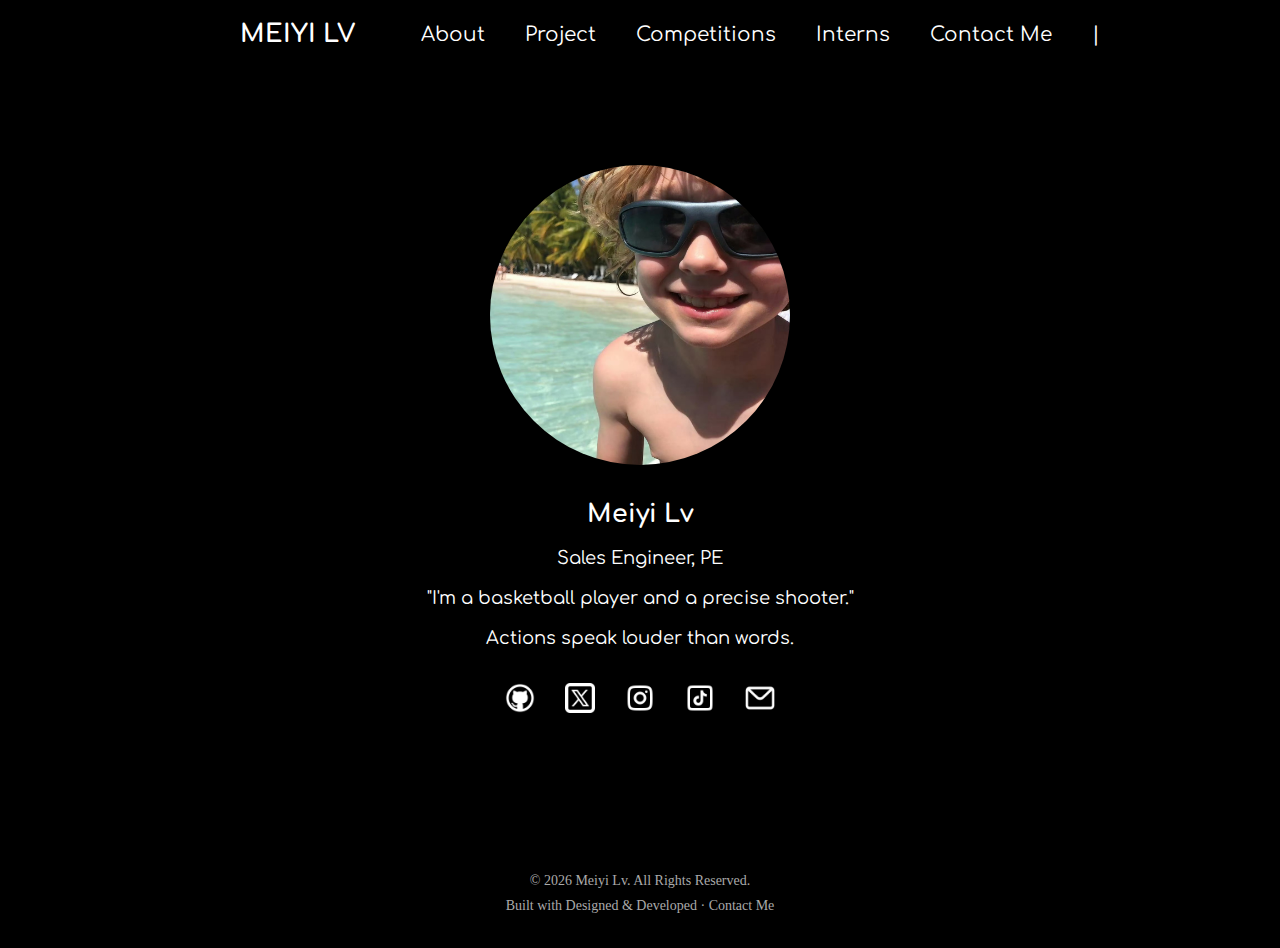
<file: index.html>
<!DOCTYPE html>
<html lang="en">

<head>
  <meta charset="UTF-8">
  <meta name="viewport" content="width=device-width, initial-scale=1.0">
  <title>Levi BLOG</title>
  <link rel="stylesheet" href="css/common.css">
  <link rel="stylesheet" href="css/index.css">
  <link rel="preconnect" href="https://fonts.googleapis.com">
  <link rel="preconnect" href="https://fonts.gstatic.com" crossorigin>
  <link href="https://fonts.googleapis.com/css2?family=Comfortaa:wght@300..700&display=swap" rel="stylesheet">
  <link rel="preconnect" href="https://fonts.googleapis.com">
  <link rel="preconnect" href="https://fonts.gstatic.com" crossorigin>
  <link href="https://fonts.googleapis.com/css2?family=Comfortaa:wght@300..700&display=swap" rel="stylesheet">
</head>

<body>
  </head>

  <body>
    <div class="top">
      <div class="top-left">
        <div class="top-left-text">
          <a href="#">MEIYI LV</a>
        </div>
      </div>
      <div class="top-right">
        <ul class="nav">
          <li><a href="/About.html">About</a></li>
          <li><a href="#">Project</a></li>
          <li><a href="#">Competitions</a></li>
          <li><a href="#">Interns</a></li>
          <li><a href="#">Contact Me</a></li>
          <li class="divider">|</li>
      </div>
    </div>
    <div class="content">
      <div class="avatar">
        <img src="/img/124567.jpg" alt="avatar">
      </div>

    </div>
    <div class="Myname-text">Meiyi Lv</div>
    <div class="department-text">Sales Engineer, PE</div>
    <div class="Self-description">"I'm a basketball player and a precise shooter."</div>
    <div class="Motto">Actions speak louder than words.</div>
    <!-- 社交图标 -->
    <div class="social-icons">
      <a href="https://github.com/IMMMZ777
" target="_blank" title="GitHub">
        <img src="/img/icons8-github-96.png" alt="GitHub">
      </a>
      <a href="https://twitter.com/lmiy1602192" target="_blank" title="X">
        <img src="/img/icons8-x-96.png" alt="X">
      </a>
      <a href="https://instagram.com/MeiMingziii" target="_blank" title="Instagram">
        <img src="/img/icons8-instagram-96.png" alt="Instagram">
      </a>
      <a href="https://www.tiktok.com/@immmz777" target="_blank" title="TikTok">
        <img src="/img/icons8-的tiktok-96.png" alt="TikTok">
      </a>
      <a href="mailto:lvmeiyixixi@gmail.com" target="_blank" title="Gmail">
        <img src="/img/icons8-信息-96.png" alt="Gmail">
      </a>
    </div>
    <footer class="footer">
      <div class="footer-content">
        <p>© 2026 Meiyi Lv. All Rights Reserved.</p>
        <p>
          Built with Designed & Developed ·
          <a href="">Contact Me</a>
        </p>
      </div>
    </footer>


  </body>

</html>
</file>
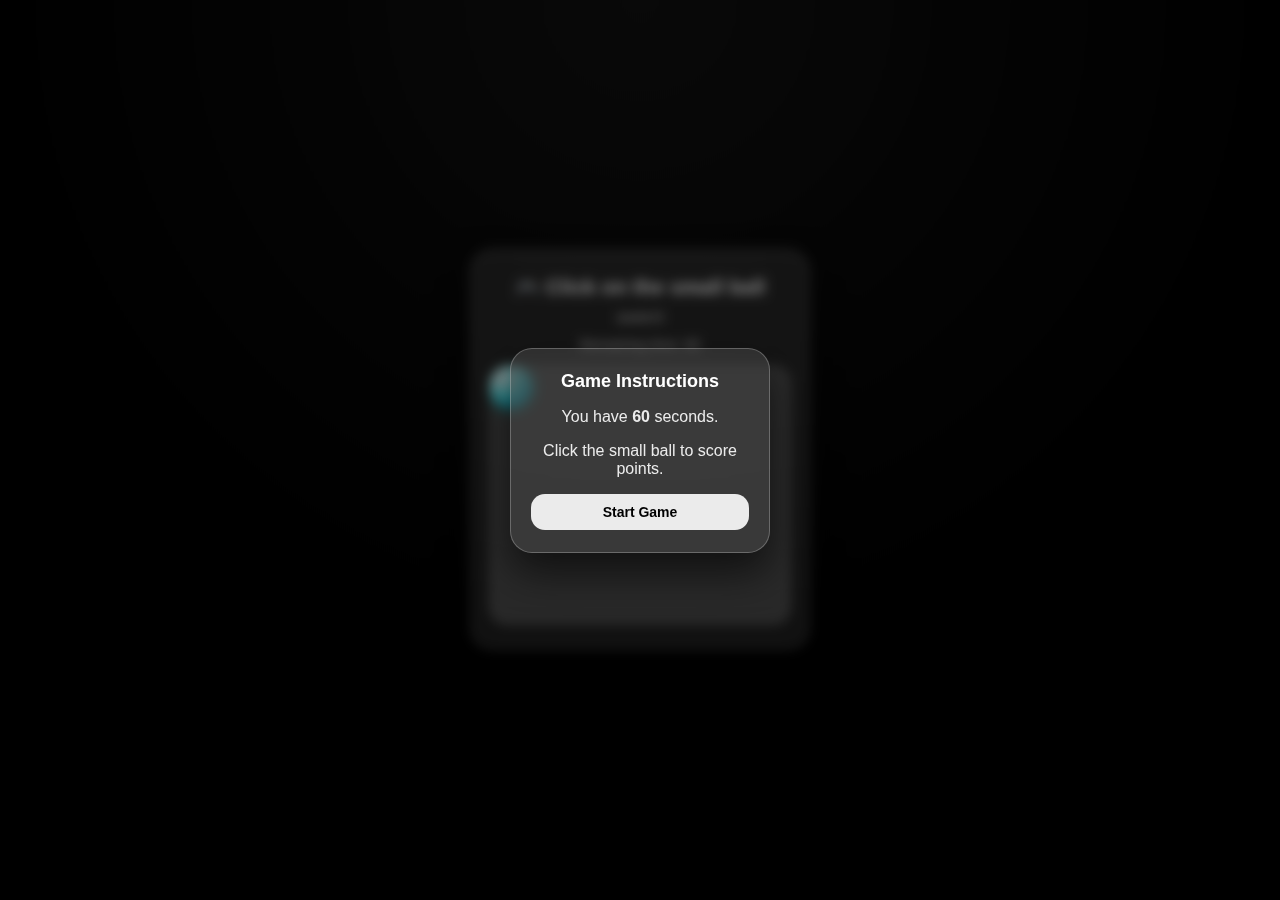
<file: game/html/index.html>
<!DOCTYPE html>
<html lang="en">

<head>
  <meta charset="UTF-8">
  <meta name="viewport" content="width=device-width, initial-scale=1.0">
  <title>Click on the small ball.</title>
  <link rel="stylesheet" href="../css/style.css">
</head>

<body>
  <div id="start-overlay" class="overlay">
    <div class="overlay-card">
      <h2>Game Instructions</h2>
      <p>You have <strong>60 </strong>seconds.</p>
      <p>Click the small ball to score points.</p>
      <button id="start-btn">Start Game</button>
    </div>
  </div>
  <div class="glass">
    <h1>🎮 Click on the small ball</h1>
    <div class="score">
      score:<span id="score">0</span>
    </div>

    <div class="time">
      Remaining time: <span id="time">60</span>
    </div>

    <div id="game-area">
      <div id="ball"></div>
    </div>
  </div>
  <div id="overlay" class="overlay hidden">
    <div class="overlay-card">
      <h2>Game Over</h2>
      <p>Your score: <span id="final-score">0</span></p>
      <button id="reset-btn">Play Again</button>
    </div>
  </div>
  <script src="../js/game.js"></script>


</html>
</file>
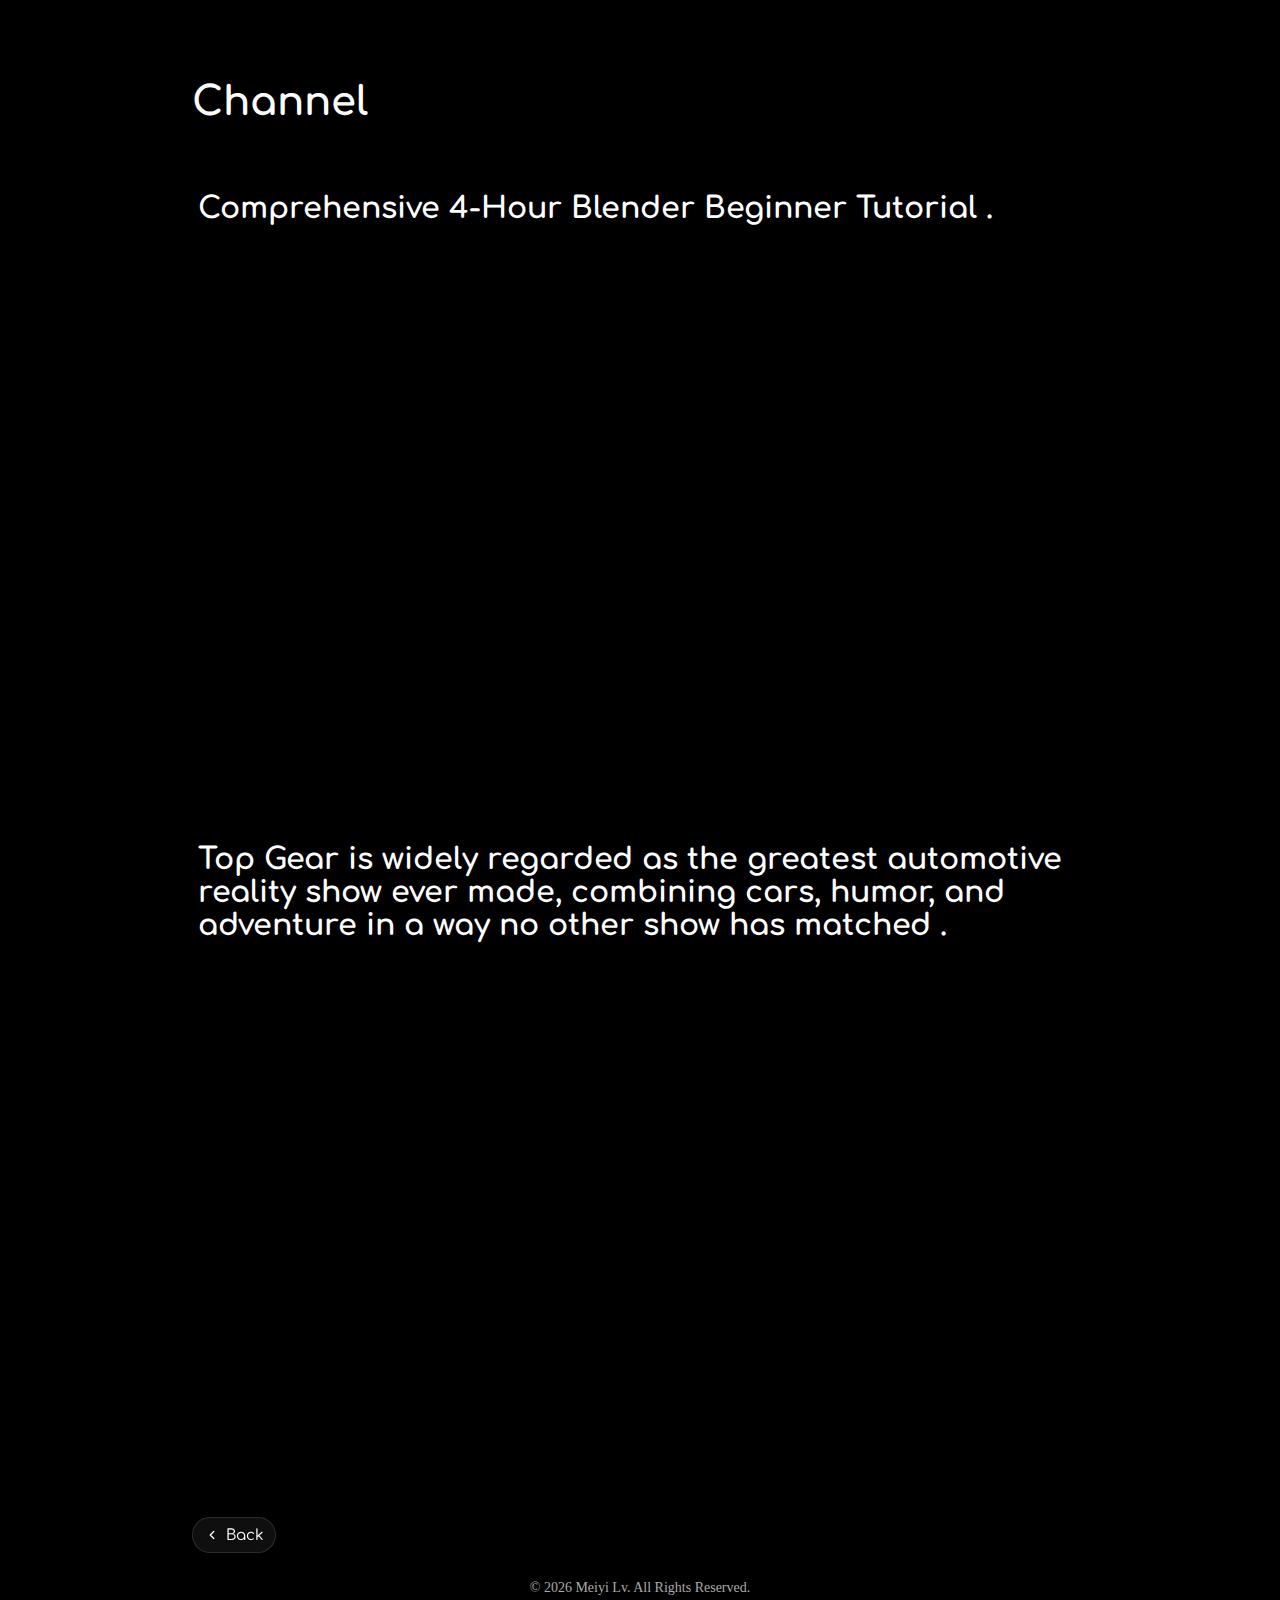
<file: Channel.html>
<!DOCTYPE html>
<html lang="en">

<head>
  <meta charset="UTF-8">
  <meta name="viewport" content="width=device-width, initial-scale=1.0">
  <title>Channel | Levi BLOG</title>
  <link rel="stylesheet" href="/css/About.css">
  <link rel="stylesheet" href="/css/Channel.css">
  <link rel="stylesheet" href="/css/common.css">
  <link rel="preconnect" href="https://fonts.googleapis.com">
  <link rel="preconnect" href="https://fonts.gstatic.com" crossorigin>
  <link href="https://fonts.googleapis.com/css2?family=Comfortaa:wght@300..700&display=swap" rel="stylesheet">
</head>

<body>
  <div class="top">
    <div class="top-text">
      <p>Channel</p>
    </div>
  </div>
  <div class="content">
    <div class="video-section">
      <div class="video-note">Comprehensive 4-Hour Blender Beginner Tutorial .</div>
      <div class="video-item">
        <h2 class="video-title"></h2>
        <div class="video-embed">
          <iframe src="https://www.youtube.com/embed/4haAdmHqGOw" title="Beginner Blender 4.0 Tutorial (2023)"
            frameborder="0"
            allow="accelerometer; autoplay; clipboard-write; encrypted-media; gyroscope; picture-in-picture; web-share"
            referrerpolicy="strict-origin-when-cross-origin" allowfullscreen></iframe>
        </div>
      </div>
      <div class="video-note">Top Gear is widely regarded as the greatest automotive reality show ever made,
        combining
        cars, humor, and adventure in a
        way no other show has matched .</div>
      <div class="video-item">
        <h2 class="video-title"></h2>
        <div class="video-embed">
          <iframe src="https://www.youtube.com/embed/gh-KZuh_U-I?list=PLCSxJGVEOvgTe5THy2VN_aawAOJiSLL-c"
            title="The Grand Tour - Se3 - Ep11- 'Sea to Unsalty Sea' | Part-1 |" frameborder="0"
            allow="accelerometer; autoplay; clipboard-write; encrypted-media; gyroscope; picture-in-picture; web-share"
            referrerpolicy="strict-origin-when-cross-origin" allowfullscreen></iframe>
        </div>
      </div>
    </div>
  </div>
  <footer class="footer">
    <div class="footer-content">
      <p>© 2026 Meiyi Lv. All Rights Reserved.</p>
      <p>
        Built with Designed & Developed ·
        <a href="">Contact Me</a>
      </p>
    </div>
    <div class="back">
      <a href="/index.html" class="back-button" aria-label="Back">
        <svg viewBox="0 0 24 24" fill="none" xmlns="http://www.w3.org/2000/svg" aria-hidden="true">
          <path d="M15 6L9 12L15 18" stroke="currentColor" stroke-width="2.2" stroke-linecap="round"
            stroke-linejoin="round" />
        </svg>
        <span>Back</span>
      </a>
    </div>
  </footer>
</body>

</html>
</file>
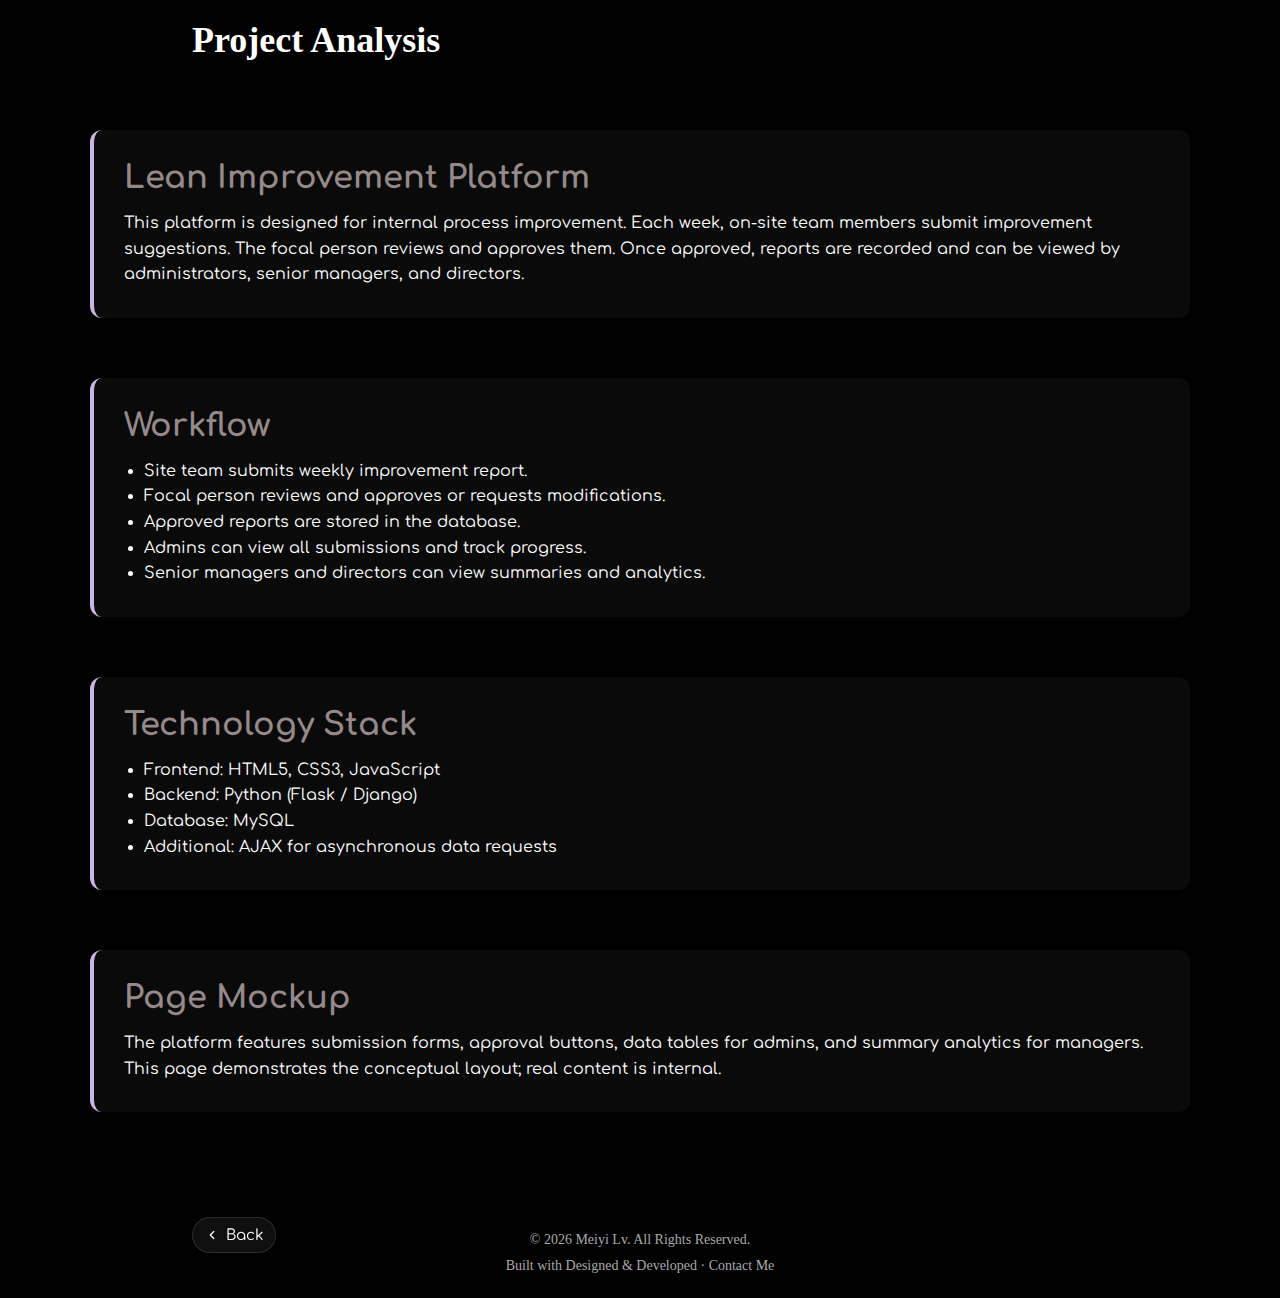
<file: Checkindex.html>
<!DOCTYPE html>
<html lang="en">

<head>
  <meta charset="UTF-8">
  <meta name="viewport" content="width=device-width, initial-scale=1.0">
  <title>Lean Improvement Platform | Levi BLOG</title>
  <link rel="stylesheet" href="css/common.css">
  <link rel="stylesheet" href="css/Checkindex.css">
  <link rel="preconnect" href="https://fonts.googleapis.com">
  <link rel="preconnect" href="https://fonts.gstatic.com" crossorigin>
  <link href="https://fonts.googleapis.com/css2?family=Comfortaa:wght@300..700&display=swap" rel="stylesheet">
</head>

<body>

  <!-- 顶部标题 -->
  <div class="top">
    <div class="top-text">
      <p>Project Analysis</p>
    </div>
  </div>

  <div class="content">

    <!-- 项目概览 -->
    <div class="project-section">
      <h2 class="section-title">Lean Improvement Platform</h2>
      <p class="section-text">
        This platform is designed for internal process improvement. Each week, on-site team members submit improvement
        suggestions. The focal person reviews and approves them. Once approved, reports are recorded and can be viewed
        by administrators, senior managers, and directors.
      </p>
    </div>

    <!-- 功能流程 -->
    <div class="project-section">
      <h2 class="section-title">Workflow</h2>
      <ul class="section-list">
        <li>Site team submits weekly improvement report.</li>
        <li>Focal person reviews and approves or requests modifications.</li>
        <li>Approved reports are stored in the database.</li>
        <li>Admins can view all submissions and track progress.</li>
        <li>Senior managers and directors can view summaries and analytics.</li>
      </ul>
    </div>

    <!-- 技术栈 -->
    <div class="project-section">
      <h2 class="section-title">Technology Stack</h2>
      <ul class="section-list">
        <li>Frontend: HTML5, CSS3, JavaScript</li>
        <li>Backend: Python (Flask / Django)</li>
        <li>Database: MySQL</li>
        <li>Additional: AJAX for asynchronous data requests</li>
      </ul>
    </div>

    <!-- 页面效果展示 -->
    <div class="project-section">
      <h2 class="section-title">Page Mockup</h2>
      <p class="section-text">
        The platform features submission forms, approval buttons, data tables for admins, and summary analytics for
        managers. This page demonstrates the conceptual layout; real content is internal.
      </p>

    </div>
  </div>

  </div>

  <!-- 页脚 -->
  <footer class="footer">
    <div class="footer-content">
      <p>© 2026 Meiyi Lv. All Rights Reserved.</p>
      <p>Built with Designed & Developed · <a href="">Contact Me</a></p>
    </div>
    <div class="back">
      <a href="/Project.html" class="back-button" aria-label="Back">
        <svg viewBox="0 0 24 24" fill="none" xmlns="http://www.w3.org/2000/svg" aria-hidden="true">
          <path d="M15 6L9 12L15 18" stroke="currentColor" stroke-width="2.2" stroke-linecap="round"
            stroke-linejoin="round" />
        </svg>
        <span>Back</span>
      </a>
    </div>
  </footer>

</body>

</html>
</file>
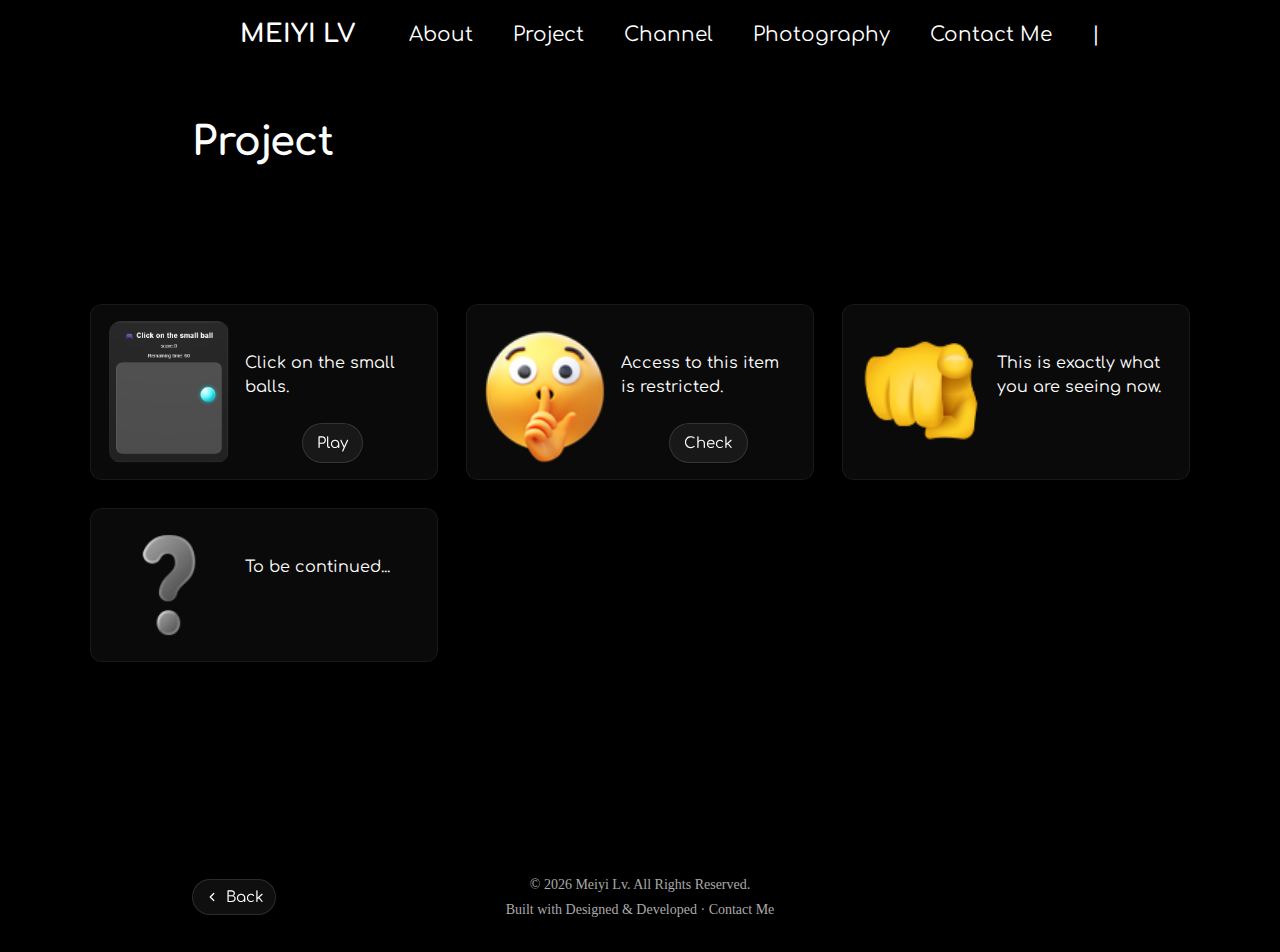
<file: Project.html>
<!DOCTYPE html>
<html lang="en">

<head>
  <meta charset="UTF-8">
  <meta name="viewport" content="width=device-width, initial-scale=1.0">
  <title>Project | Levi BLOG</title>
  <link rel="stylesheet" href="css/common.css">
  <link rel="stylesheet" href="css/Project.css">
  <link rel="preconnect" href="https://fonts.googleapis.com">
  <link rel="preconnect" href="https://fonts.gstatic.com" crossorigin>
  <link href="https://fonts.googleapis.com/css2?family=Comfortaa:wght@300..700&display=swap" rel="stylesheet">
</head>

<body>
  <div class="header">
    <div class="header-left">
      <div class="header-left-text">
        <a href="index.html">MEIYI LV</a>
      </div>
    </div>
    <div class="header-right">
      <ul class="nav">
        <li><a href="/About.html">About</a></li>
        <li><a href="/Project.html">Project</a></li>
        <li><a href="/Channel.html">Channel</a></li>
        <li><a href="/Photography.html">Photography</a></li>
        <li><a href="/Contact Me.html">Contact Me</a></li>
        <li class="divider">|</li>
    </div>
  </div>




  <div class="content">
    <div class="page-title">Project</div>

    <div class="projects">
      <div class="project-card">
        <div class="project-thumb">
          <img src="/img/ScreenShot_2026-01-15_202753_393.png" alt="Click on the small ball.">
        </div>

        <div class="project-info">
          <p>Click on the small balls.</p>
          <a href="/game/html/index.html" class="play-button" target="_blank">Play</a>
        </div>
      </div>


      <div class="project-card">
        <div class="project-thumb">
          <img src="/img/icons8-嘘-94.png" alt="confidential.">
        </div>

        <div class="project-info">
          <p>Access to this item is restricted.</p>
          <a href="/Checkindex.html" class="play-button" target="_blank">Check</a>
        </div>
      </div>

      <div class="project-card">
        <div class="project-thumb">
          <img src="/img/icons8-索引指向观看者表情符号-96.png" alt="confidential.">
        </div>

        <div class="project-info">
          <p>This is exactly what you are seeing now.</p>
        </div>
      </div>
      <div class="project-card">
        <div class="project-thumb">
          <img src="/img/icons8-问号-96.png" alt="confidential.">
        </div>

        <div class="project-info">
          <p>To be continued...</p>
        </div>
      </div>
    </div>

  </div>

  <footer class="footer">
    <div class="footer-content">
      <p>© 2026 Meiyi Lv. All Rights Reserved.</p>
      <p>
        Built with Designed & Developed ·
        <a href="">Contact Me</a>
      </p>
    </div>
    <div class="back">
      <a href="/index.html" class="back-button" aria-label="Back">
        <svg viewBox="0 0 24 24" fill="none" xmlns="http://www.w3.org/2000/svg" aria-hidden="true">
          <path d="M15 6L9 12L15 18" stroke="currentColor" stroke-width="2.2" stroke-linecap="round"
            stroke-linejoin="round" />
        </svg>
        <span>Back</span>
      </a>
    </div>
  </footer>

</body>

</html>
</file>
<file: css/common.css>
/* 整个项目中唯一的一个用于书写公共css代码的文件 */

/* 重置所有标签的默认样式 */
/* 清除标签的默认的内外边距 */
body,
button,
dd,
dl,
dt,
form,
h1,
h2,
h3,
h4,
h5,
h6,
hr,
input,
li,
ol,
p,
td,
textarea,
th,
ul {
  margin: 0;
  padding: 0
}

/* 清除列表的样式 */
ul,
ol {
  list-style: none;
}

/* 清除a标签的默认样式 */
a {
  text-decoration: none;
  color: #ffffff;
}

/* 图片的三像素 */
img {
  border: 0;
  vertical-align: bottom;
}

/* 将所有标签改成怪异盒子 */
* {
  box-sizing: border-box;
}

/* 页面的版心 */
.container {
  width: 1200px;
  margin: 0 auto;
}

body {
  background: #000;
  display: flex;
  flex-direction: column;
  min-height: 100vh;

}
</file>
<file: css/index.css>
/* iPhone 14 / 15 / Pro / Pro Max（竖屏） */
@media (max-width: 480px) {
  .top {
    flex-direction: column;
    align-items: center;
    padding: 10px 16px;
  }

  .top-left {
    padding-left: 0;
  }

  .top-right {
    margin-right: 0;
  }

  .nav {
    flex-wrap: wrap;
    justify-content: center;
  }

  .nav li {
    margin: 6px 8px;
    font-size: 15px;
  }

  .avatar {
    width: 140px;
    height: 140px;
    top: 28%;
  }

  .Myname-text {
    font-size: 22px;
    margin-top: 10px;
  }

  .department-text {
    font-size: 14px;
    margin-top: 8px;
  }

  .Self-description,
  .Motto {
    font-size: 13px;
    padding: 0 16px;
  }

  .social-icons img {
    width: 34px;
    height: 34px;
  }

  .footer {
    margin-top: 80px;
  }

  .content {
    padding-top: 20px;
  }

  .footer {
    padding-bottom: calc(20px + env(safe-area-inset-bottom));
  }
}

/* iPhone Safe Area Support */
@supports (padding: env(safe-area-inset-top)) {

  body {
    padding-top: env(safe-area-inset-top);
    padding-bottom: env(safe-area-inset-bottom);
  }

  .top {
    padding-top: calc(20px + env(safe-area-inset-top));
  }

  .footer {
    padding-bottom: calc(30px + env(safe-area-inset-bottom));
  }
}

/* iPad 横屏 */
@media (min-width: 768px) and (max-width: 1024px) and (orientation: landscape) {
  .top {
    padding: 20px 40px;
  }

  .top-left {
    padding-left: 120px;
  }

  .top-right {
    margin-right: 80px;
  }

  .avatar {
    width: 220px;
    height: 220px;
    top: 32%;
  }

  .Myname-text {
    font-size: 26px;
    margin-top: 16px;
  }

  .department-text {
    font-size: 17px;
    margin-top: 10px;
  }

  .Self-description,
  .Motto {
    font-size: 16px;
    margin-top: 12px;
    padding: 0 40px;
  }

  .social-icons img {
    width: 38px;
    height: 38px;
  }
}

/* @media (max-width: 480px) {
  .top {
    flex-direction: column;
    padding: 10px 16px;
  }

  .nav li {
    font-size: 15px;
    margin: 6px 8px;
  }

  .avatar {
    width: 140px;
    height: 140px;
    top: 28%;
  }

  .Myname-text {
    font-size: 22px;
  }

  .department-text {
    font-size: 14px;
  }

  .Self-description,
  .Motto {
    font-size: 13px;
    padding: 0 16px;
  }

  .social-icons img {
    width: 34px;
    height: 34px;
  }
}

@media (min-width: 768px) and (max-width: 1024px) {
  .top {
    padding: 20px 30px;
  }

  .avatar {
    width: 220px;
    height: 220px;
    top: 32%;
  }

  .Myname-text {
    font-size: 26px;
  }

  .department-text {
    font-size: 17px;
  }

  .Self-description,
  .Motto {
    font-size: 16px;
  }
} */

/* @media (max-width: 768px) {
  .top {
    flex-direction: column;
    align-items: center;
    padding: 10px 20px;
  }

  .top-left {
    padding-left: 0;
  }

  .top-right {
    margin-right: 0;
  }

  .nav {
    flex-wrap: wrap;
    justify-content: center;
    margin-top: 8px;
  }

  .nav li {
    margin: 6px 10px;
    font-size: 16px;
  }

  .avatar {
    width: 150px;
    height: 150px;
    top: 30%;
  }

  .Myname-text {
    font-size: 22px;
    margin-top: 10px;
  }

  .department-text {
    font-size: 15px;
    margin-top: 8px;
  }

  .Self-description,
  .Motto {
    font-size: 14px;
    margin-top: 10px;
    padding: 0 20px;
  }

  social-icons {
    gap: 16px;
    margin-top: 24px;
  }

  .social-icons img {
    width: 36px;
    height: 36px;
  }

  .footer {
    margin-top: 80px;
    padding: 20px 0;
  }

  .footer-content {
    font-size: 12px;
  }
} */

/* @media (max-width: 768px) {
  .top {
    flex-direction: column;
    gap: 12px;
  }

  .top-left {
    padding-left: 0;
  }

  .top-right {
    margin-right: 0;
  }

  .nav {
    flex-wrap: wrap;
    justify-content: center;
  }

  .avatar {
    width: 160px;
    height: 160px;
    top: 30%;
  }
} */

/* @media (max-width: 768px) {
  .top {
    flex-direction: column;
    height: auto;
    padding: 10px 20px;
  }

  .top-left-text {
    margin-bottom: 10px;
  }

  .nav li {
    margin: 0 10px;
    font-size: 16px;
  }

  .avatar {
    width: 150px;
    height: 150px;
  }

  .Myname-text {
    font-size: 24px;
  }

  .department-text {
    font-size: 16px;
  }
} */
body{
    overflow: hidden;
}

.top {
  height: 50px;
  display: flex;
  justify-content: space-between;
  align-items: center;
  /* background-color: saddlebrown; */
  padding: 20px 40px 0;

}


/* 左侧 */
.top-left {
  padding-left: 200px;
}

.top-left-text {
  color: white;
  font-size: 25px;
  font-weight: bold;
  font-family: "Comfortaa", sans-serif;
}

/* 右侧导航 */
.top-right {
  margin-right: 120px;
}

.nav {
  display: flex;
  align-items: center;
}

.nav li {
  margin: 0 20px;
  color: white;
  font-size: 20px;
  font-family: "Comfortaa", sans-serif;
}

.top-left-text,
.nav li {
  transform: translateY(-1px);
  transition: transform 0.3s;
  /* 悬停动画 */
  cursor: pointer;
}

.nav li:hover {
  transform: scale(1.2);
  /* 悬停放大 */
}

.nav a {
  color: white;

}

/* 分隔符 */
.divider {
  margin: 0 20px;
  color: white;
  font-size: 20px;
  font-family: "Comfortaa", sans-serif;
  cursor: default;
}

.avatar {
  width: 300px;
  /* 原来是 36px，现在放大 */
  height: 300px;
  /* 保持正方形，才能是圆形 */
  border-radius: 50%;
  overflow: hidden;
  position: absolute;
  left: 50%;
  top: 35%;
  transform: translate(-50%, -50%);
}

.avatar img {
  width: 100%;
  height: 100%;
  object-fit: cover;
  display: block;
}

.Myname-text {
  color: white;
  font-size: 25px;
  font-weight: bold;
  font-family: "Comfortaa", sans-serif;
  align-items: center;
  justify-content: center;
  text-align: center;
}

.content {
  height: 450px;
}

.department-text {
  font-size: 18px;
  font-family: "Comfortaa", sans-serif;
  color: #fff;
  text-align: center;
  margin-top: 20px;
}

.Self-description {
  font-size: 18px;
  font-family: "Comfortaa", sans-serif;
  color: #fff;
  text-align: center;
  margin-top: 20px;
}

.Motto {
  font-size: 18px;
  font-family: "Comfortaa", sans-serif;
  color: #fff;
  text-align: center;
  margin-top: 20px;
}

.social-icons {
  display: flex;
  justify-content: center;
  /* 水平居中 */
  align-items: center;
  gap: 20px;
  /* 图标间距 */
  margin-top: 30px;
  /* 和头像/名字保持距离 */
}

.social-icons img {
  width: 40px;
  /* 统一大小 */
  height: 40px;
  transition: transform 0.3s;
  /* 悬停动画 */
  cursor: pointer;
}

.social-icons img:hover {
  transform: scale(1.2);
  /* 悬停放大 */
}

.footer {
  width: 100%;
  margin-top: 120px;
  /* 与上方内容拉开距离 */
  padding: 30px 0;
}

.footer-content {
  text-align: center;
  font-size: 14px;
  color: #aaa;
  line-height: 1.8;
}

.footer-content a {
  color: #aaa;
}

.footer-content a:hover {
  color: #fff;
}
</file>
<file: game/css/style.css>
* {
  box-sizing: border-box;
}

body {

  margin: 0;
  min-height: 100vh;
  background: radial-gradient(circle at top, #111 0%, #000 60%);
  color: #fff;
  font-family: -apple-system, BlinkMacSystemFont, "SF Pro Display",
    "PingFang SC", "Helvetica Neue", Arial, sans-serif;

  display: flex;
  justify-content: center;
  align-items: center;
}


.glass {
  width: 340px;
  padding: 20px 18px 24px;
  border-radius: 22px;

  background: rgba(255, 255, 255, 0.12);
  backdrop-filter: blur(18px) saturate(160%);
  -webkit-backdrop-filter: blur(18px) saturate(160%);

  border: 1px solid rgba(255, 255, 255, 0.18);
  box-shadow:
    0 10px 30px rgba(0, 0, 0, 0.55),
    inset 0 1px 0 rgba(255, 255, 255, 0.25);
  pointer-events: none;

}


h1 {
  margin: 4px 0 10px;
  font-size: 20px;
  font-weight: 600;
  letter-spacing: 0.4px;
  text-align: center;
}


.score {
  text-align: center;
  font-size: 14px;
  opacity: 0.85;
  margin-bottom: 12px;
}


.time {
  text-align: center;
  font-size: 14px;
  opacity: 0.85;
  margin-bottom: 12px;
}


#game-area {
  width: 100%;
  height: 260px;
  border-radius: 18px;
  position: relative;
  overflow: hidden;

  background: rgba(255, 255, 255, 0.08);
  backdrop-filter: blur(10px);
  border: 1px solid rgba(255, 255, 255, 0.15);
}


#ball {
  width: 42px;
  height: 42px;
  border-radius: 50%;
  position: absolute;

  background: radial-gradient(circle at 30% 30%,
      #ffffff,
      #5ffaff 40%,
      #0bbcd6 70%);

  box-shadow:
    0 0 12px rgba(0, 255, 255, 0.7),
    inset 0 2px 4px rgba(255, 255, 255, 0.7);

  cursor: pointer;
  transition: transform 0.1s ease;


  pointer-events: auto;
  z-index: 10;

}

#ball:active {
  transform: scale(0.9);
}


.overlay {
  position: fixed;
  inset: 0;
  display: flex;
  align-items: center;
  justify-content: center;

  background: rgba(0, 0, 0, 0.45);
  backdrop-filter: blur(6px);
  z-index: 100;
}

.hidden {
  display: none;
}

.overlay-card {
  width: 260px;
  padding: 22px 20px;
  border-radius: 22px;
  text-align: center;

  background: rgba(255, 255, 255, 0.15);
  backdrop-filter: blur(18px) saturate(160%);
  border: 1px solid rgba(255, 255, 255, 0.25);

  box-shadow: 0 20px 40px rgba(0, 0, 0, 0.6);
}

.overlay-card h2 {
  margin: 0 0 10px;
  font-size: 18px;
}

.overlay-card p {
  margin-bottom: 16px;
  opacity: 0.9;
}

/* ===== 重置按钮（iOS 风） ===== */
#reset-btn {
  width: 100%;
  padding: 10px 0;
  border-radius: 14px;
  border: none;

  background: rgba(255, 255, 255, 0.85);
  color: #000;
  font-size: 14px;
  font-weight: 600;

  cursor: pointer;
}

#reset-btn:active {
  transform: scale(0.97);
}

#start-btn {
  width: 100%;
  padding: 10px 0;
  border-radius: 14px;
  border: none;

  background: rgba(255, 255, 255, 0.9);
  color: #000;
  font-size: 14px;
  font-weight: 600;

  cursor: pointer;
}

#start-btn:active {
  transform: scale(0.97);
}
</file>
<file: css/About.css>
.header {
  height: 50px;
  display: flex;
  justify-content: space-between;
  align-items: center;
  /* background-color: saddlebrown; */
  padding: 20px 40px 0;

}
.header-left {
  padding-left: 200px;
}

.header-left-text {
  color: white;
  font-size: 25px;
  font-weight: bold;
  font-family: "Comfortaa", sans-serif;
}

/* 右侧导航 */
.header-right {
  margin-right: 120px;
}

.nav {
  display: flex;
  align-items: center;
}

.nav li {
  margin: 0 20px;
  color: white;
  font-size: 20px;
  font-family: "Comfortaa", sans-serif;
}

.header-left-text,
.nav li {
  transform: translateY(-1px);
  transition: transform 0.3s;
  /* 悬停动画 */
  cursor: pointer;
}

.nav li:hover {
  transform: scale(1.2);
  /* 悬停放大 */
}

.nav a {
  color: white;

}

/* 分隔符 */
.divider {
  margin: 0 20px;
  color: white;
  font-size: 20px;
  font-family: "Comfortaa", sans-serif;
  cursor: default;
}
.top {
  height: 80px;
}

.top-text {
  font-family: "Comfortaa", sans-serif;
  font-size: 40px;
  font-weight: bold;
  padding-left: 15%;
  padding-top: 80px;
  color: white;
}

.content {
  height: 300px;
}

.SplitLine {
  display: flex;
  /* 横向排列图片和文字 */
  align-items: flex-start;
  /* 图片顶部对齐文字 */
  padding-left: 15%;
  padding-top: 160px;
  gap: 20px;
  /* 图片和文字间距 */
}



.quote {
  color: white;
  font-family: "Comfortaa", sans-serif;
  font-size: 20px;
  line-height: 1.6;
  /* 换行间距更舒服 */
  max-width: 500px;
  /* 限制文字宽度，让换行自然 */
  word-wrap: break-word;
  /* 防止超长单词溢出 */
  padding-top: 15px;
}

.text-with-circle {
  display: flex;
  /* 文字 + 圆形横向排列 */
  align-items: center;
  /* 垂直居中对齐文字和圆形 */
  gap: 15px;
  /* 文字和圆形间距 */
}

.circle-img {
  width: 250px;
  /* 圆形图片容器大小 */
  height: 250px;
  border-radius: 50%;
  /* 变成圆形 */
  overflow: hidden;
  flex-shrink: 0;
  /* 保持固定大小 */
  transform: translateY(-60px);

}

.circle-img-div {
  padding-left: 220px;
}

.circle-img img {
  width: 100%;
  height: 100%;
  object-fit: cover;
  /* 保持比例裁切 */
  display: block;

}


.introduce {
  display: flex;
  /* 横向排列文字 + 圆形 */
  align-items: flex-start;
  /* 顶部对齐 */
  padding-left: 15%;
  /* 左侧起点 */
  gap: 30px;
  /* 文字和圆形间距 */
  padding-top: 30px;
  /* 上方间距 */
}

.inroduce-text {
  max-width: 1200px;
  /* 控制文字宽度，超出自动换行 */
  font-family: "Comfortaa", sans-serif;
  font-size: 18px;
  color: white;
  line-height: 1.6;
  word-wrap: break-word;
  margin: 0;
  transform: translateY(-3px);
  /* 微调文字和圆形垂直对齐 */

}

.quesstion-and-answer {
  display: flex;
  align-items: flex-start;
  margin-top: 50px;

}

.quesstion-and-answer-text {
  font-family: "Comfortaa", sans-serif;
  font-size: 35px;
  color: white;
  padding-left: 15%;
  max-width: 1500px;
  line-height: 1.6;
}

.CV {
  display: flex;
  align-items: flex-start;
}

.CV-text {
  margin-top: 30px;
  font-family: "Comfortaa", sans-serif;
  padding-left: 15%;
  font-size: 18px;
  color: white;
}

.CV-text a {
  color: #5e90a3;
  text-decoration: none;
}

.Acknowledgements {
  display: flex;
  align-items: flex-start;
}

.Acknowledgements-text {
  margin-top: 30px;
  font-family: "Comfortaa", sans-serif;
  padding-left: 15%;
  font-size: 18px;
  color: white;
  max-width: 1500px;

}

.Acknowledgements-text ul {
  line-height: 1.8;
  margin-bottom: 30px;
}

.Null {
  height: 200px;
}


.footer {
  width: 100%;
  margin-top: 1065px;
  position: relative;
  display: flex;
  align-items: center;
  justify-content: center;
  padding-top: 130px;
  box-sizing: border-box;
}

.footer-content {
  text-align: center;
  font-size: 14px;
  color: #aaa;
  line-height: 1.8;
  margin: 0;
}

.footer-content a {
  color: #aaa;
}

.footer-content a:hover {
  color: #fff;
}

.back-button {
  position: absolute;
  left: 15%;
  top: 50%;
  transform: translateY(-50%);
  display: inline-flex;
  align-items: center;
  gap: 8px;
  padding: 6px 10px;
  height: 36px;
  background: rgba(255, 255, 255, 0.06);
  color: white;
  text-decoration: none;
  border-radius: 999px;
  border: 1px solid rgba(255, 255, 255, 0.12);
  font-family: "Comfortaa", sans-serif;
  font-size: 15px;
  line-height: 1;
  backdrop-filter: blur(6px);
  -webkit-backdrop-filter: blur(6px);
  box-shadow: 0 1px 0 rgba(0, 0, 0, 0.25);
}

.back-button svg {
  width: 14px;
  height: 14px;
  display: block;
  color: white;
  margin-left: 2px;
}

.back-button span {
  display: inline-block;
  transform: translateX(-1px);
}

.back-button:hover {
  background: rgba(255, 255, 255, 0.12);
  border-color: rgba(255, 255, 255, 0.18);
}

@media (max-width: 768px) {
  .back-button {
    left: 8%;
    padding: 6px 9px;
    font-size: 14px;
  }
}

/* ------------------------------------------------------------------------------------------------------ */

/* 响应式调整 */
@media (max-width: 768px) {
  .text-block {
    flex-direction: column;
    /* 手机竖屏文字在上，圆形在下 */
    padding-left: 10%;
    gap: 15px;
  }

  .text-quote {
    max-width: 90%;
    text-align: center;
  }

  .text-circle {
    width: 120px;
    height: 120px;
  }
}
</file>
<file: css/Channel.css>
/* Channel page styles: center and resize video embeds */
.video-section {
  padding: 32px 16px;
}

.video-note {
  color: #fff;
  font-size: 30px;
  font-weight: bold;
  font-family: 'Comfortaa', sans-serif;
  text-align: left;
  margin: 80px auto 32px;
  /* top, centered horizontally, bottom */
  max-width: 900px;
  /* don't exceed video width */
  box-sizing: border-box;
  padding: 0 8px;
  /* small horizontal padding without exceeding max-width */
  overflow-wrap: break-word;
  word-break: break-word;
  white-space: normal;
}

/* small gap from video left edge */

.video-item {
  margin-bottom: 36px;
}

.video-title {
  font-family: 'Comfortaa', sans-serif;
  text-align: center;
  font-size: 24px;
  margin: 0 0 12px;
}

.video-embed {
  max-width: 900px;
  margin: 0 auto;
}

.video-embed iframe {
  width: 100%;
  height: auto;
  border: 0;
  aspect-ratio: 16/9;
  display: block;
}

@media (max-width: 900px) {
  .video-embed {
    max-width: 90%;
  }

  .video-title {
    font-size: 20px;
  }

  .video-note {
    font-size: 20px;
    margin-left: calc((100% - 90%) / 2);
  }
}
</file>
<file: css/Checkindex.css>
.content {
  width: 90%;
  max-width: 1100px;
  margin: 0 auto;
  padding-top: 50px;
  font-family: "Comfortaa", sans-serif;
  color: #fff;
}

/* 每个板块统一样式 */
.project-section {
  margin-bottom: 60px;
  padding: 30px;
  background: rgba(255, 255, 255, 0.04);
  border-left: 4px solid hsl(263, 50%, 81%);
  border-radius: 12px;
  box-shadow: 0 4px 12px rgba(0, 0, 0, 0.3);
}

/* 板块标题 */
.section-title {
  font-size: 32px;
  font-weight: bold;
  margin-bottom: 16px;
  color: #968989;
}

/* 板块文字 */
.section-text {
  font-size: 16px;
  line-height: 1.6;
  color: #fff;
}

/* 列表美化 */
.section-list {
  list-style: disc;
  padding-left: 20px;
  font-size: 16px;
  line-height: 1.6;
  color: #fff;
}

/* 页面效果图 */
.demo-img {
  margin-top: 20px;
  text-align: center;
}

.demo-img img {
  width: 60%;
  max-width: 400px;
  border-radius: 12px;
  border: 1px solid rgba(255, 255, 255, 0.1);
  box-shadow: 0 4px 12px rgba(0, 0, 0, 0.5);
  transition: transform 0.3s;
}

.demo-img img:hover {
  transform: scale(1.05);
}

/* 顶部标题 */
.top {
  height: 80px;
  display: flex;
  align-items: center;
  padding-left: 15%;
  font-size: 36px;
  font-weight: bold;
  color: #fff;
}

.top-text p {
  color: #fff;
  text-decoration: none;
  transition: color 0.3s;
}



/* 页脚 */
.footer {
  width: 100%;
  margin: 20px 0;
  padding-top: 35px;
  background-color: #000;
  position: relative;
  /* make back-button absolute positioning relative to footer */
}

.footer-content {
  text-align: center;
  font-size: 14px;
  color: #aaa;
  line-height: 1.8;
}

.footer-content a {
  color: #aaa;
}

.footer-content a:hover {
  color: #fff;
}

.back-button {
  position: absolute;
  left: 15%;
  top: 50%;
  transform: translateY(-50%);
  display: inline-flex;
  align-items: center;
  gap: 8px;
  padding: 6px 10px;
  height: 36px;
  background: rgba(255, 255, 255, 0.06);
  color: white;
  text-decoration: none;
  border-radius: 999px;
  border: 1px solid rgba(255, 255, 255, 0.12);
  font-family: "Comfortaa", sans-serif;
  font-size: 15px;
  line-height: 1;
  backdrop-filter: blur(6px);
  -webkit-backdrop-filter: blur(6px);
  box-shadow: 0 1px 0 rgba(0, 0, 0, 0.25);
}

.back-button svg {
  width: 14px;
  height: 14px;
  display: block;
  color: white;
  margin-left: 2px;
}

.back-button span {
  display: inline-block;
  transform: translateX(-1px);
}

.back-button:hover {
  background: rgba(255, 255, 255, 0.12);
  border-color: rgba(255, 255, 255, 0.18);
}

/* 响应式 */
@media (max-width: 768px) {
  .content {
    width: 95%;
    padding-top: 30px;
  }

  .section-title {
    font-size: 24px;
  }

  .demo-img img {
    width: 90%;
  }
}
</file>
<file: css/Project.css>
/* Project page styles (optimized) */
.header {
  height: 50px;
  display: flex;
  justify-content: space-between;
  align-items: center;
  /* background-color: saddlebrown; */
  padding: 20px 40px 0;

}

.header-left {
  padding-left: 200px;
}

.header-left-text {
  color: white;
  font-size: 25px;
  font-weight: bold;
  font-family: "Comfortaa", sans-serif;
}

/* 右侧导航 */
.header-right {
  margin-right: 120px;
}

.nav {
  display: flex;
  align-items: center;
}

.nav li {
  margin: 0 20px;
  color: white;
  font-size: 20px;
  font-family: "Comfortaa", sans-serif;
}

.header-left-text,
.nav li {
  transform: translateY(-1px);
  transition: transform 0.3s;
  /* 悬停动画 */
  cursor: pointer;
}

.nav li:hover {
  transform: scale(1.2);
  /* 悬停放大 */
}

.nav a {
  color: white;

}

/* 分隔符 */
.divider {
  margin: 0 20px;
  color: white;
  font-size: 20px;
  font-family: "Comfortaa", sans-serif;
  cursor: default;
}

body {
  overflow: hidden;
}

.page-title {
  color: white;
  font-family: "Comfortaa", sans-serif;
  font-size: 40px;
  font-weight: bold;
  padding-left: 15%;
  padding-top: 70px;
}

/* Project Grid */
.projects {
  width: 90%;
  max-width: 1100px;
  margin: 100px auto 60px;
  display: grid;
  grid-template-columns: repeat(3, 1fr);
  gap: 28px;
  padding-top: 40px;
}

/* Project Card */
.project-card {
  display: flex;
  gap: 16px;
  min-height: 140px;
  padding: 16px 18px;
  border-radius: 12px;
  background: rgba(255, 255, 255, 0.04);
  border: 1px solid rgba(255, 255, 255, 0.06);

  align-items: stretch;

}

.project-card:hover {
  transform: translateY(-4px);
  box-shadow: 0 8px 20px rgba(0, 0, 0, 0.25);
}

.project-thumb {
  width: 120px;
  height: 100%;
  flex-shrink: 0;
  overflow: hidden;
  border-radius: 12px;
}

.project-thumb img {
  width: 100%;
  height: 100%;
  object-fit: cover;
  display: block;
}

.project-info {
  display: flex;
  flex-direction: column;
  justify-content: space-between;
  height: 100%;
  align-items: center;
}

.project-info p {
  margin: 0;
  color: #fff;
  font-size: 16px;
  line-height: 1.5;
  font-family: "Comfortaa", sans-serif;
}

.project-info p {
  margin: 0;
  color: #fff;
  font-size: 16px;
  line-height: 1.5;
  font-family: "Comfortaa", sans-serif;
}

/* Play Button */
.play-button {
  display: inline-flex;
  align-items: center;
  gap: 8px;
  padding: 8px 14px;
  height: 40px;
  background: rgba(255, 255, 255, 0.06);
  color: white;
  border-radius: 999px;
  border: 1px solid rgba(255, 255, 255, 0.12);
  font-family: "Comfortaa", sans-serif;
  font-size: 15px;
  line-height: 1;
  backdrop-filter: blur(6px);
  -webkit-backdrop-filter: blur(6px);
  box-shadow: 0 1px 0 rgba(0, 0, 0, 0.25);
  transition: all 0.3s ease;

}

.play-button:hover {
  background: rgba(255, 255, 255, 0.12);
  border-color: rgba(255, 255, 255, 0.18);
  transform: scale(1.05);
}

.footer {
  width: 100%;
  padding-top: 10px;
  /* 与上方内容拉开距离 */
  padding: 220px;
}

.footer-content {
  text-align: center;
  font-size: 14px;
  color: #aaa;
  line-height: 1.8;
}

.footer-content a {
  color: #aaa;
}

.footer-content a:hover {
  color: #fff;
}

.footer {
  width: 100%;
  margin-top: 95px;
  padding: 125px 0;
  background-color: #000;
  position: relative;
  /* make back-button absolute positioning relative to footer */
}

.footer-content {
  text-align: center;
  font-size: 14px;
  color: #aaa;
  line-height: 1.8;
}

.footer-content a {
  color: #aaa;
}

.footer-content a:hover {
  color: #fff;
}

.back-button {
  position: absolute;
  left: 15%;
  top: 50%;
  transform: translateY(-50%);
  display: inline-flex;
  align-items: center;
  gap: 8px;
  padding: 6px 10px;
  height: 36px;
  background: rgba(255, 255, 255, 0.06);
  color: white;
  text-decoration: none;
  border-radius: 999px;
  border: 1px solid rgba(255, 255, 255, 0.12);
  font-family: "Comfortaa", sans-serif;
  font-size: 15px;
  line-height: 1;
  backdrop-filter: blur(6px);
  -webkit-backdrop-filter: blur(6px);
  box-shadow: 0 1px 0 rgba(0, 0, 0, 0.25);
}

.back-button svg {
  width: 14px;
  height: 14px;
  display: block;
  color: white;
  margin-left: 2px;
}

.back-button span {
  display: inline-block;
  transform: translateX(-1px);
}

.back-button:hover {
  background: rgba(255, 255, 255, 0.12);
  border-color: rgba(255, 255, 255, 0.18);
}


.footer {
  width: 100%;
  margin-top: 120px;
  /* 与上方内容拉开距离 */
  padding: 30px 0;
}

.footer-content {
  text-align: center;
  font-size: 14px;
  color: #aaa;
  line-height: 1.8;
}

.footer-content a {
  color: #aaa;
}

.footer-content a:hover {
  color: #fff;
}

/* Responsive */
@media (max-width: 880px) {
  .projects {
    grid-template-columns: repeat(2, 1fr);
  }
}

@media (max-width: 520px) {
  .projects {
    grid-template-columns: 1fr;
    gap: 18px;
    width: 94%;
  }

  .project-card {
    flex-direction: row;
    min-height: auto;
    padding: 12px;
  }

  .project-thumb {
    width: 100px;
  }

  .project-info {
    height: auto;
  }

  .page-title {
    font-size: 28px;
    margin-top: 48px;
  }
}

/* Lower text position for 2nd and 3rd project cards (only paragraph text; button stays) */
.projects .project-card:nth-child(1) .project-info p,
.projects .project-card:nth-child(2) .project-info p,
.projects .project-card:nth-child(3) .project-info p,
.projects .project-card:nth-child(4) .project-info p {
  transform: translateY(30px);
  display: block;
}

@media (max-width: 520px) {

  .projects .project-card:nth-child(2) .project-info p,
  .projects .project-card:nth-child(3) .project-info p {
    transform: translateY(34px);
  }
}
</file>
